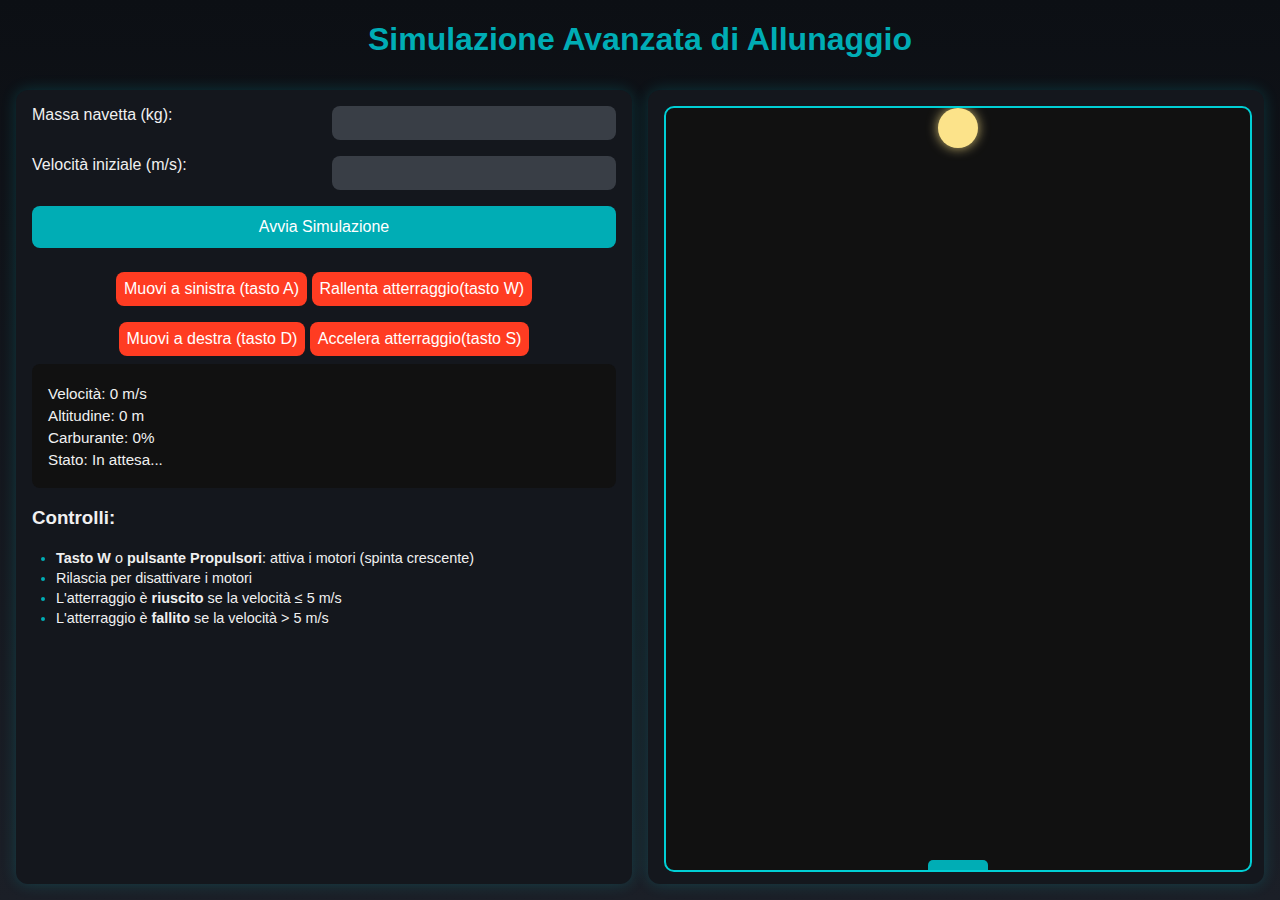
<file: index.html>
<!DOCTYPE html>
<html lang="it">

<head>
  <meta charset="UTF-8" />
  <meta name="viewport" content="width=device-width, initial-scale=1.0" />
  <title>Simulazione Allunaggio</title>
  <link rel="stylesheet" href="css/style.css" />
</head>

<body onresize="resizeArea()">
  <main class="layout">
    <header class="header">
      <h1 class="title">Simulazione Avanzata di Allunaggio</h1>
    </header>

    <div class="container">
      <!-- Colonna Controlli -->
      <div class="colonna-controlli">
        <section class="controls">
          <form id="inputForm" class="input-form">
            <label for="massa">Massa navetta (kg):</label>
            <input type="number" id="massa" class="input" min="10" max="10000" required />

            <label for="velocita">Velocità iniziale (m/s):</label>
            <input type="number" id="velocita" class="input" min="0" max="100" required />

            <button type="submit" class="btn-start">Avvia Simulazione</button>
          </form>

          <div class="bottoni-comandi">
            <button id="btnPropulsoreSinistra" class="btn-propulsore">Muovi a sinistra (tasto A)</button>
            <button id="btnPropulsoreRallenta" class="btn-propulsore">Rallenta atterraggio(tasto W)</button>
            <button id="btnPropulsoreDestra" class="btn-propulsore">Muovi a destra (tasto D)</button>
            <button id="btnPropulsoreAccelera" class="btn-propulsore">Accelera atterraggio(tasto S)</button>
          </div>



          <div class="telemetria">
            <p>Velocità: <span id="teleVel">0</span> m/s</p>
            <p>Altitudine: <span id="teleAlt">0</span> m</p>
            <p>Carburante: <span id="teleFuel">0</span>%</p>
            <p>Stato: <span id="stato">In attesa...</span></p>
          </div>

          <div class="istruzioni">
            <h3>Controlli:</h3>
            <ul>
              <li><strong>Tasto W</strong> o <strong>pulsante Propulsori</strong>: attiva i motori (spinta crescente)
              </li>
              <li>Rilascia per disattivare i motori</li>
              <li>L'atterraggio è <strong>riuscito</strong> se la velocità ≤ 5 m/s</li>
              <li>L'atterraggio è <strong>fallito</strong> se la velocità > 5 m/s</li>
            </ul>
          </div>

          <p class="note" id="prova"></p>
        </section>
      </div>

      <!-- Colonna Simulazione -->
      <div class="colonna-simulazione">
        <section class="simulatore-area">
          <div id="areaSimulazione" class="sim-area">
            <div id="navicella" class="lander"></div>
            <div id="bersaglio" class="target"></div>
          </div>
        </section>
      </div>
    </div>
  </main>

  <script src="js/script.js"></script>
</body>

</html>
</file>
<file: css/style.css>
/* Stili base */
body {
  margin: 0;
  font-family: 'Segoe UI', Tahoma, Geneva, Verdana, sans-serif;
  background: linear-gradient(to bottom, #0c0f14, #1b1f27);
  color: #f0f0f0;
  /* display: flex; */
  /* justify-content: center; */
  /* align-items: start; */
  padding: 0;
  /* min-height: 100vh; */
}



.header .title {
  text-align: center;
  color: #00adb5;
  font-size: 2rem;
  margin-bottom: 1rem;
}


.layout {
  display: flex;
  flex-direction: column;
  height: 100vh;
}

.container {
  flex: 1;
  display: flex;
  padding: 1rem;
  gap: 1rem;
}

/* Colonne affiancate */
.colonna-controlli,
.colonna-simulazione {
  flex: 1;
  background-color: #14171d;
  border-radius: 12px;
  padding: 1rem;
  box-shadow: 0 0 15px rgba(0, 207, 213, 0.2);
}

/* Form */
.input-form {
  display: grid;
  grid-template-columns: 1fr 1fr;
  gap: 1rem;
  margin-bottom: 1rem;
}

.input {
  padding: 0.5rem;
  border-radius: 8px;
  border: none;
  font-size: 1rem;
  background-color: #393e46;
  color: white;
}
.btn-start {
  grid-column: span 2;
  padding: 0.75rem;
  border: none;
  border-radius: 8px;
  background-color: #00adb5;
  color: white;
  font-size: 1rem;
  cursor: pointer;
  transition: background 0.3s;
}

.bottoni-comandi{
  display:flexbox;
  justify-content: center;
  text-align: center;
}

.btn-propulsore {
  
  grid-column: span 2;
  padding: 0.5rem;
  border: none;
  border-radius: 8px;
  background-color: #00adb5;
  color: white;
  font-size: 1rem;
  cursor: pointer;
  transition: background 0.3s;
}
.btn-propulsore {
  background-color: #ff3c22;
  margin-bottom: 0.5rem;
  margin-top: 0.5rem;
}

.btn-start:hover {
  background-color: #007b80;
}

.btn-propulsore:hover {
  background-color: #b11f09;
}

.telemetria {
  background-color: #111;
  padding: 1rem;
  border-radius: 8px;
  margin-bottom: 1rem;
}

.telemetria p {
  margin: 0.3rem 0;
  font-size: 0.95rem;
}

.istruzioni ul {
  padding-left: 1.5rem;
  font-size: 0.9rem;
  line-height: 1.4;
  margin: 0.5rem 0 1rem;
}
.istruzioni li::marker {
  color: #00adb5;
}

.note {
  font-size: 0.8rem;
  opacity: 0.6;
  text-align: center;
}

/* Area di simulazione */
.simulatore-area {
  height: 100%;
  position: relative;
}

.sim-area {
  position: relative;
  background-color: #111;
  border: 2px solid #00cfd5;
  border-radius: 10px;
  width: 100%;
  height: 100%;
  overflow: hidden;
}

.lander {
  position: absolute;
  left: 50%;
  transform: translateX(-50%);
  width: 40px;
  height: 40px;
  background-color: #fce38a;
  border-radius: 50%;
  box-shadow: 0 0 12px rgba(252, 227, 138, 0.8);
  transition: background-color 0.3s;
}

.target {
  position: absolute;
  bottom: 0;
  left: 50%;
  transform: translateX(-50%);
  width: 60px;
  height: 10px;
  background-color: #00adb5;
  border-radius: 5px 5px 0 0;
}
</file>
